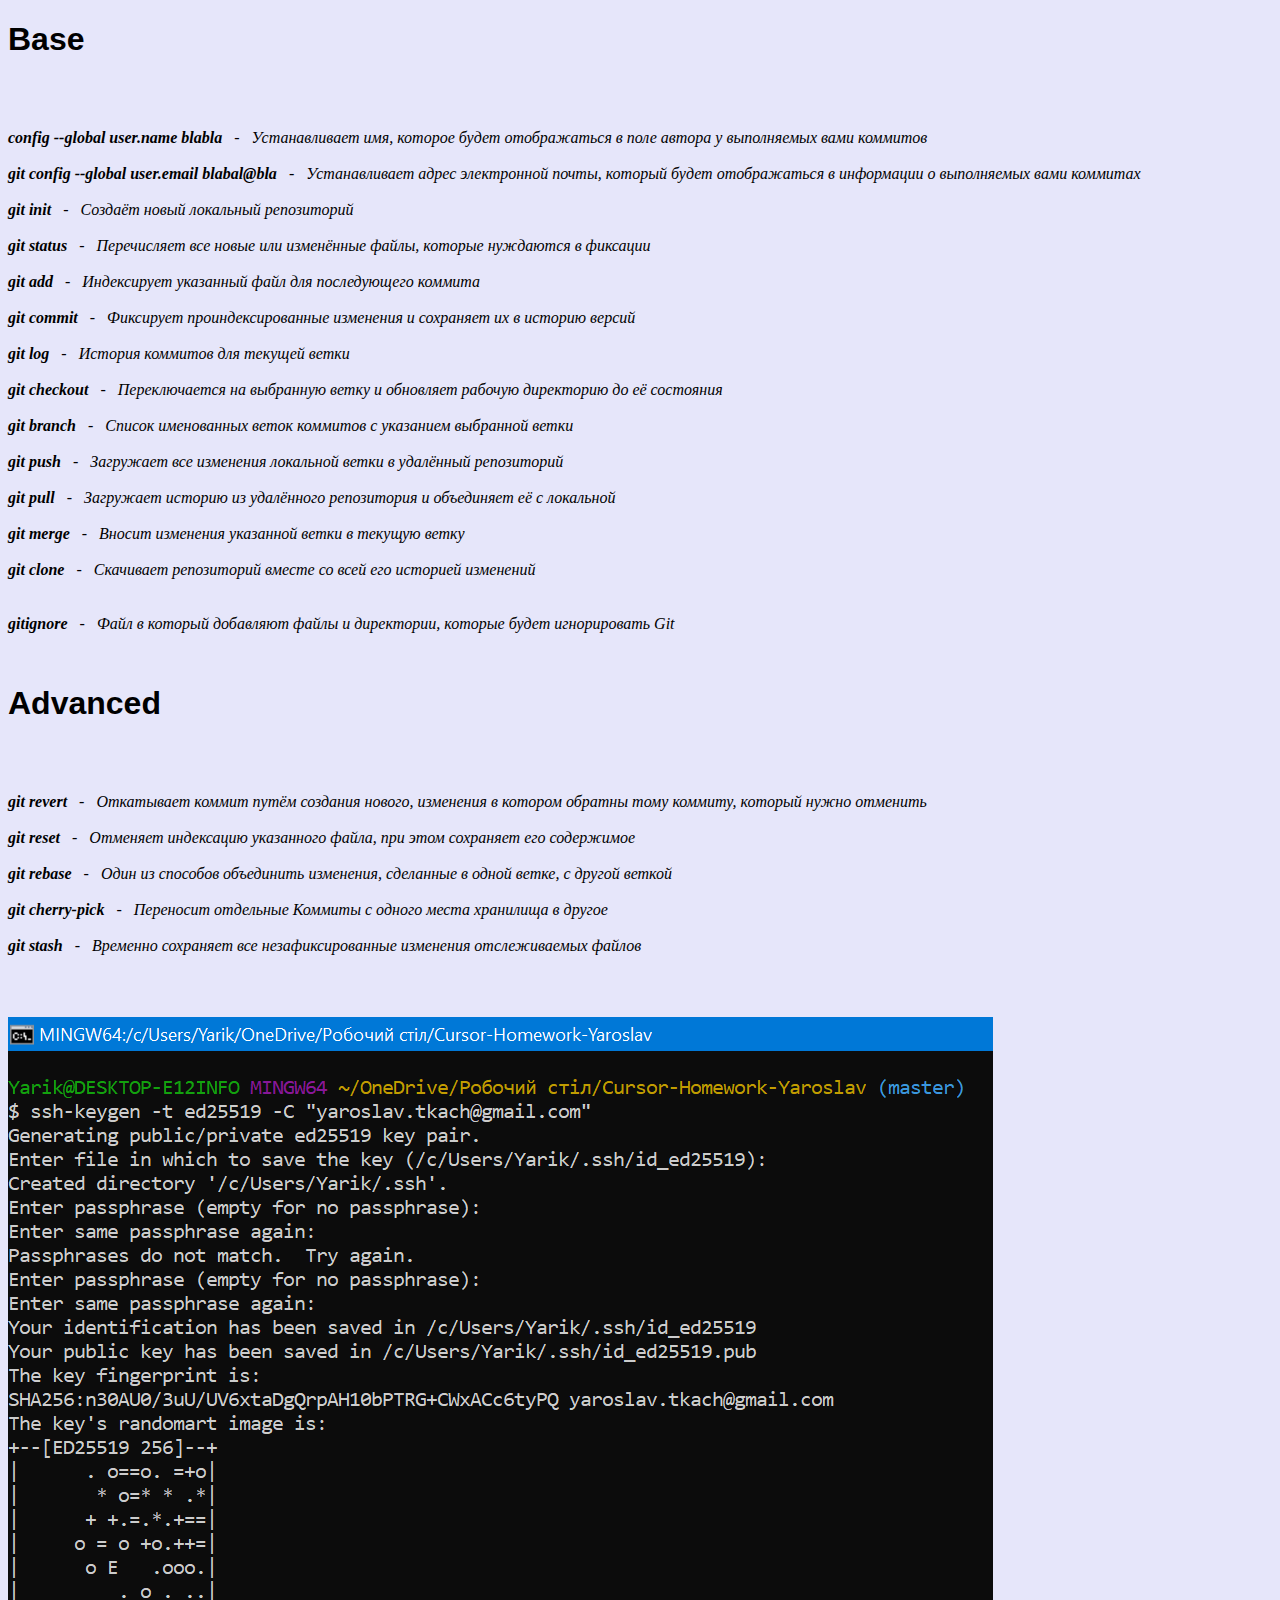
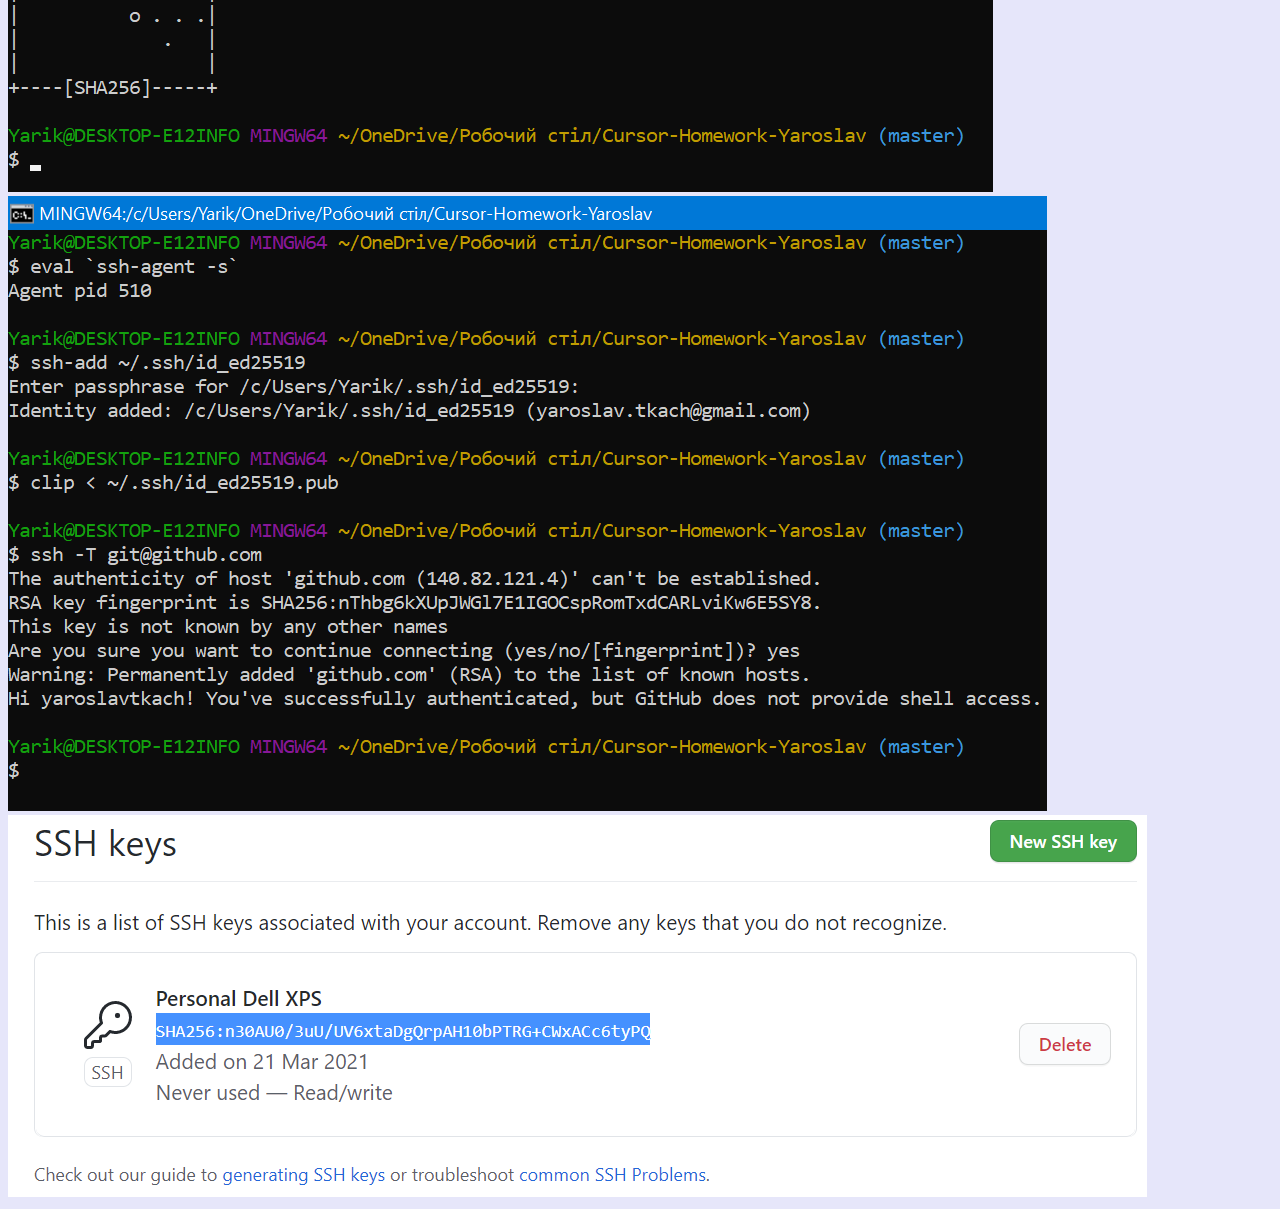
<file: index.html>
<!DOCTYPE html>
<html lang="en">
<head>
    <meta charset="UTF-8">
    <meta http-equiv="X-UA-Compatible" content="IE=edge">
    <meta name="viewport" content="width=device-width, initial-scale=1.0">
    <title>git-cheat-sheet</title>
    <style>
        h1 {
         font-family: Verdana, Arial, Helvetica, sans-serif; /* Рубленый шрифт заголовка */
        } 
        p {
         font-family: 'Times New Roman', Times, serif; /* Шрифт с засечками */
         font-style: italic; /* Курсивное начертание */ 
        }
       </style>
</head>
<body bgcolor="E6E6FA">
<pre>
<h1>Base</h1>
<p>
<b>config --global user.name blabla</b>   -   Устанавливает имя, которое будет отображаться в поле автора у выполняемых вами коммитов

<b>git config --global user.email blabal@bla</b>   -   Устанавливает адрес электронной почты, который будет отображаться в информации о выполняемых вами коммитах

<b>git init</b>   -   Создаёт новый локальный репозиторий

<b>git status</b>   -   Перечисляет все новые или изменённые файлы, которые нуждаются в фиксации

<b>git add</b>   -   Индексирует указанный файл для последующего коммита

<b>git commit</b>   -   Фиксирует проиндексированные изменения и сохраняет их в историю версий

<b>git log</b>   -   История коммитов для текущей ветки

<b>git checkout</b>   -   Переключается на выбранную ветку и обновляет рабочую директорию до её состояния

<b>git branch</b>   -   Список именованных веток коммитов с указанием выбранной ветки

<b>git push</b>   -   Загружает все изменения локальной ветки в удалённый репозиторий

<b>git pull</b>   -   Загружает историю из удалённого репозитория и объединяет её с локальной

<b>git merge</b>   -   Вносит изменения указанной ветки в текущую ветку

<b>git clone</b>   -   Скачивает репозиторий вместе со всей его историей изменений


<b>gitignore</b>   -   Файл в который добавляют файлы и директории, которые будет игнорировать Git
</p>
<h1>Advanced</h1> 
<p>
<b>git revert</b>   -   Откатывает коммит путём создания нового, изменения в котором обратны тому коммиту, который нужно отменить

<b>git reset</b>   -   Отменяет индексацию указанного файла, при этом сохраняет его содержимое

<b>git rebase</b>   -   Один из способов объединить изменения, сделанные в одной ветке, с другой веткой  

<b>git cherry-pick</b>   -   Переносит отдельные Коммиты с одного места хранилища в другое   

<b>git stash</b>   -   Временно сохраняет все незафиксированные изменения отслеживаемых файлов 

</p>
</pre>
<img src="ssh.png">
<img src="ssh1.png">
<img src="SSH keys.png">
</body>
</html>
</file>
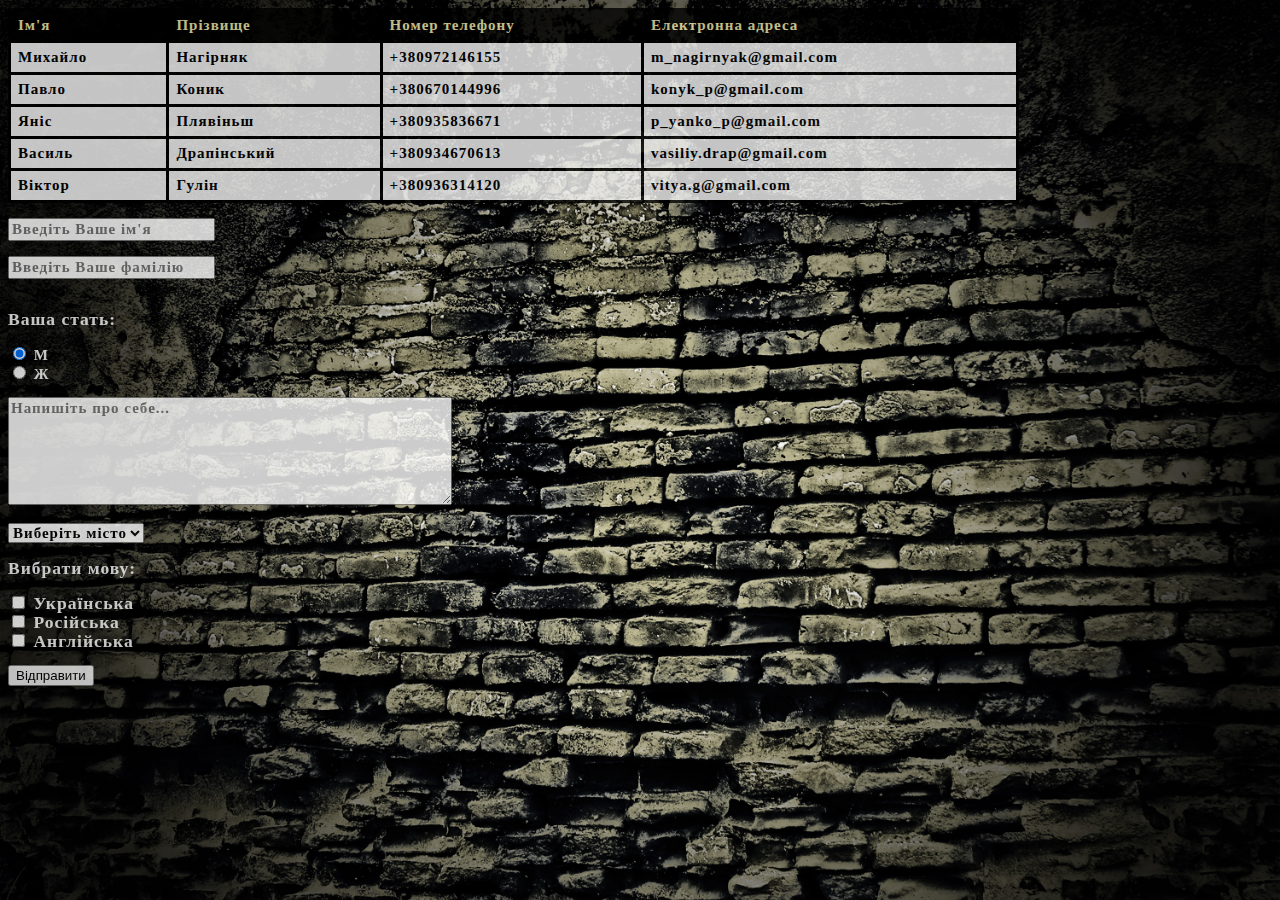
<file: hw-02-html/index.html>
<!DOCTYPE html>
<html lang="en">
<head>
    <meta charset="UTF-8">
    <meta http-equiv="X-UA-Compatible" content="IE=edge">
    <meta name="viewport" content="width=device-width, initial-scale=1.0">
    <title>hw-02-html</title>
    <link rel="stylesheet" href="style.css">
</head>
<body>
    
    <table class="t01"> 
        <tr>
          <th>Ім'я</th>
          <th>Прізвище</th>
          <th>Номер телефону</th>
          <th>Електронна адреса</th>
        </tr>
        <tr>
          <td>Михайло</td>
          <td>Нагірняк</td>
          <td>+380972146155</td>
          <td>m_nagirnyak@gmail.com</td>
        </tr>
        <tr>
            <td>Павло</td>
            <td>Коник</td>
            <td>+380670144996</td>
            <td>konyk_p@gmail.com</td>
          </tr>
          <tr>
            <td>Яніс</td>
            <td>Плявіньш</td>
            <td>+380935836671</td>
            <td>p_yanko_p@gmail.com</td>
          </tr>
          <tr>
            <td>Василь</td>
            <td>Драпінський</td>
            <td>+380934670613</td>
            <td>vasiliy.drap@gmail.com</td>
          </tr>
          <tr>
            <td>Віктор</td>
            <td>Гулін</td>
            <td>+380936314120</td>
            <td>vitya.g@gmail.com</td>
          </tr> 
     </table>  
      
     <p><form action="/action_page.php" method="get">
        <input class="hc"class="c01"type="text" id="fname" placeholder="Введіть Ваше ім'я"><br><br>
        <input class="hc"class="c01"type="text" id="lname" placeholder="Введіть Вашe фамілію"><br><br>
      </form> </p> 

      <h3 class="h"> Ваша стать: </h3>
<p><form action="/action_page.php" method="get">
  <input class="h"type="radio" id="male" name="gender" value="male"
  checked="checked">
  <label class="h" for="male">М</label><br>
  <input class="h" type="radio" id="female" name="gender" value="female">
  <label class="h" for="female">Ж</label><br>
</form></p>

<textarea class="hc"class="c02"name="comment" rows="6" cols="47" placeholder="Напишіть про себе...">
</textarea>

<p><select class="hx"class="c01"name="Сity">
  <option value="choice"selected disabled>Виберіть місто</option>
  <option value="Lviv">Львів</option>
  <option value="Kiev">Київ</option>
  <option value="Kharkiv">Харків</option>
  <option value="Odeіsa">Одеса</option>
  <option value="Other">Інше</option>
</select></p>

<h3 class="h"> Вибрати мову:<h3>
  <form action="/action_page.php" method="get">
    <input class="h"type="checkbox" name="vehicle1" value="Ukrainian">
    <label class="h"for="vehicle1"> Українська</label><br>
    <input class="h"type="checkbox" name="vehicle2" value="Russian">
    <label class="h"for="vehicle2"> Російська</label><br>
    <input class="h"type="checkbox" name="vehicle3" value="English">
    <label class="h"for="vehicle3"> Англійська</label><br><br>
    <button type="submit">Відправити</button>
  
  </form>

</body>
</html>
























</body>
</html>
</file>
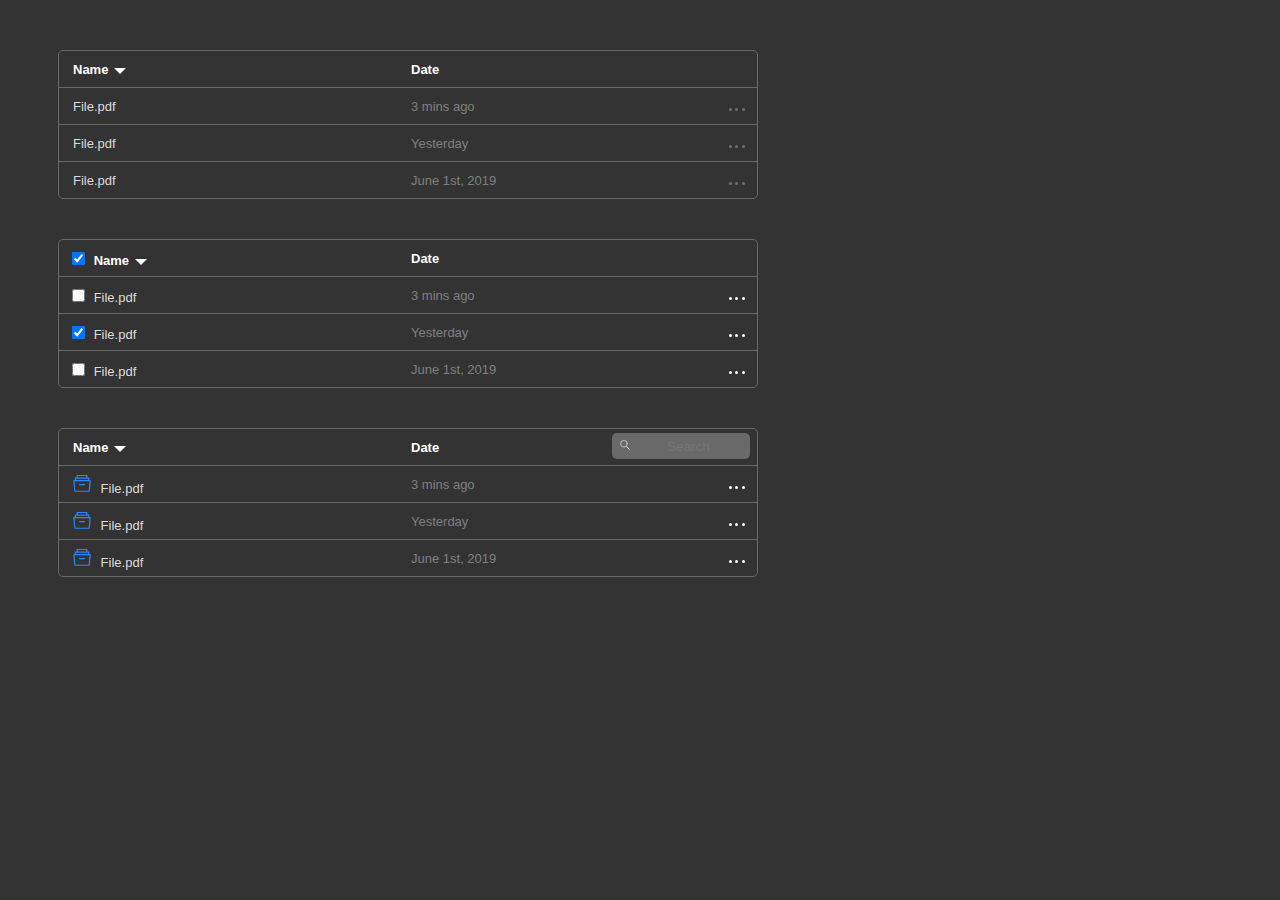
<file: hw-04-css/index.html>
<!DOCTYPE html>
<html lang="en">
<head>
    <meta charset="UTF-8">
    <meta http-equiv="X-UA-Compatible" content="IE=edge">
    <meta name="viewport" content="width=device-width, initial-scale=1.0">
    <title>hw-03-html-css</title>
    <link rel="stylesheet" href="styles.css">
</head>
<body>
    
    <table>
        
        <tr>    
            <th class="column1 backdown">Name <span class="triangle-down"></span> </th> 
            <th>Date</th>
        </tr>

        <tr>
            <td class="backdown">File.pdf</td>
            <td class="text">3 mins ago</td> 
            <td class="column2 ">
                <span class="circle opacity-circle"></span>
                <span class="circle opacity-circle"></span>
                <span class="circle opacity-circle"></span>
            </td>
        </tr> 

        <tr>
            <td class="backdown">File.pdf</td>
            <td class="text">Yesterday</td> 
            <td> 
                <span class="circle opacity-circle"></span>
                <span class="circle opacity-circle"></span>
                <span class="circle opacity-circle"></span>
            </td>
        </tr> 

        <tr>
            <td class="backdown">File.pdf</td>
            <td class="text">June 1st, 2019</td> 
            <td> 
                <span class="circle opacity-circle"></span>
                <span class="circle opacity-circle"></span>
                <span class="circle opacity-circle"></span>
            </td>
        </tr>
        
    </table>

    <table>
        
        <tr>
            <th class="column1">  
                <input type="checkbox" class="check" id="s0" name="s0" checked>
                    <label for="s0">Name</label><span class="triangle-down"></span>
            </th>
            <th>Date</th>
        </tr>
        
        <tr>
            <td>
                <input type="checkbox" class="check" id="s1" name="s1">
                    <label for="s1">File.pdf</label> 
            </td>
            <td class="text">3 mins ago</td> 
            <td class="column2"> 
                <span class="circle"></span>
                <span class="circle"></span>
                <span class="circle"></span>
            </td>
        </tr> 

        <tr>
            <td>
                <input type="checkbox" class="check" id="s2" name="s2" checked>
                    <label for="s2">File.pdf</label>
            </td>
            <td class="text">Yesterday</td>
            <td> 
                <span class="circle"></span>
                <span class="circle"></span>
                <span class="circle"></span>
            </td>
        </tr> 

        <tr>
            <td>
                <input type="checkbox" class="check" id="s3" name="s3">
                    <label for="s3">File.pdf</label>
            </td>
            <td class="text">June 1st, 2019</td> 
            <td> 
                <span class="circle"></span>
                <span class="circle"></span>
                <span class="circle"></span>
            </td>
        </tr>
            
    </table> 

    <table>
        
        <tr>
            <th class="column1 backdown">Name <span class="triangle-down"></span> </th> 
            <th>Date</th> 
            <th>
                <div class="search">
                    <label for="search"> 
                        <input class="search imput-position" type="text" placeholder="       Search"/>
                        <img src="icons/search.svg" alt="search" class="search-position"> 
                    </label>
                </div>
            </th>
        </tr>

        <tr>
            <td> <img src="icons/archive.svg" alt="archive"> File.pdf </td>
            <td class="text">3 mins ago</td> 
            <td class="column2"> 
                <span class="circle"></span>
                <span class="circle"></span>
                <span class="circle"></span>
            </td>
        </tr> 

         <tr>
            <td>  <img src="icons/archive.svg" alt="archive"> File.pdf </td>
            <td class="text">Yesterday</td> 
            <td> 
                <span class="circle"></span>
                <span class="circle"></span>
                <span class="circle"></span>
            </td>
        </tr> 

        <tr>
            <td>  <img src="icons/archive.svg" alt="archive"> File.pdf </td>
            <td class="text">June 1st, 2019</td> 
            <td> 
                <span class="circle"></span>
                <span class="circle"></span>
                <span class="circle"></span>
            </td>
        </tr>

    </table>

</body>
</html>
</file>
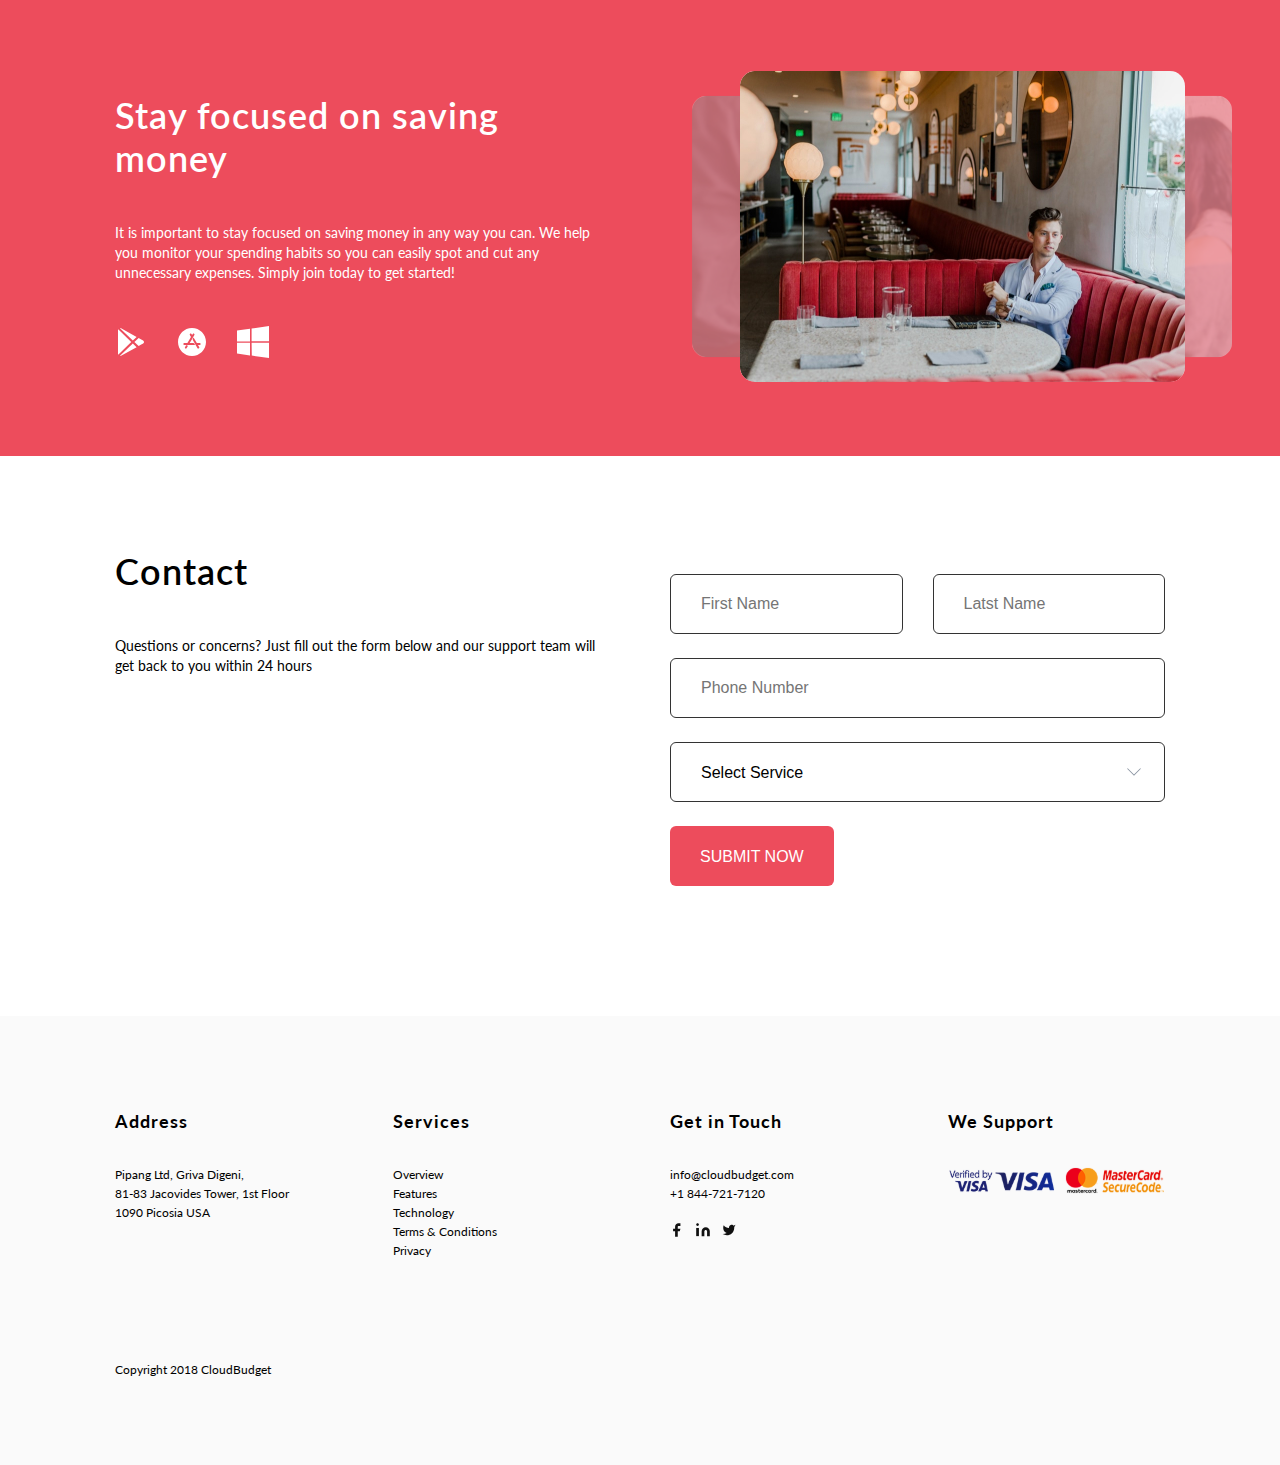
<file: hw-06-block_layout/index.html>
<!DOCTYPE html>
<html lang="en">
<head>
  <meta charset="UTF-8">
  <meta http-equiv="X-UA-Compatible" content="IE=edge">
  <meta name="viewport" content="width=device-width, initial-scale=1.0">
  <link rel="preconnect" href="https://fonts.gstatic.com">
  <link href="https://fonts.googleapis.com/css2?family=Lato&display=swap" rel="stylesheet">
  <link rel="stylesheet" href="styles.css">
  <title>hw-06-block layout</title>
</head>
<body>
  
<header class="header">
  <div class="container">
    <div class="sides">
      <div class="section-title">
        <h2>
          Stay focused on saving money
        </h2>
      </div>
      <p>
        It is important to stay focused on saving money in any way you can. We help you monitor your spending habits so you can easily spot and cut any unnecessary expenses. Simply join today to get started!
      </p>
      <ul class="stores-list">
        <li><a href="https://play.google.com/store/" target="_blank" class="store-icon store-icon-01"></a> </li>
        <li><a href="https://www.apple.com/app-store/" target="_blank" class="store-icon store-icon-02"></a> </li>
        <li><a href="https://www.microsoft.com/uk-ua/store/apps/windows/" target="_blank" class="store-icon store-icon-03"></a> </li>
      </ul>
    </div>
    <div class="sides">
      <div class="slider">
        <div class="slider-item">
          <img src="imgage/clock.jpg" alt="clock">
        </div>
        <div class="slider-item">
          <img src="imgage/friends.jpg" alt="friends">
        </div>
        <div class="slider-item slider-active">
          <img src="imgage/man.jpg" alt="man">
        </div>
      </div>
    </div>
  </div>
</header>

<main>
  <section class="contacts">
    <div class="container">
      <div class="sides">
        <div class="section-title">
          <h2>
            Contact
          </h2>
        </div>
        <p>
          Questions or concerns? Just fill out the form below and our support team will get back to you within 24 hours
        </p>
      </div>
      <div class="sides">
        <form>
          <div class="row">
            <input type="text" placeholder="First Name">
            <input type="text" placeholder="Latst Name">
          </div>
          <input type="text" placeholder="Phone Number">
          <select placeholder="Select Service">
            <option value="0" selected disabled>Select Service</option>
            <option value="1">Service 1</option>
            <option value="2">Service 2</option>
            <option value="3">Service 3</option>
          </select>
          <button type="submit">SUBMIT NOW</button>
        </form>
      </div>
    </div>
  </section>
</main>

<footer>
  <div class="container">
    <div class="sides">
      <h3>
        Address
      </h3>
      <p>
        Pipang Ltd, Griva Digeni,<br>
        81-83 Jacovides Tower, 1st Floor<br>
        1090 Picosia USA
      </p>
    </div>
    <div class="sides">
      <h3>
        Services
      </h3>
      <ul>
        <li>
          <a href="#">Overview</a>
        </li>
        <li>
          <a href="#">Features</a>
        </li>
        <li>
          <a href="#">Technology</a>
        </li>
        <li>
          <a href="#">Terms & Conditions</a>
        </li>
        <li>
          <a href="#">Privacy</a>
        </li>
      </ul>
    </div>
    <div class="sides">
      <h3>
        Get in Touch
      </h3>
      <ul>
        <li>
          <a href="mailto:info@cloudbudget.com">info@cloudbudget.com</a>
        </li>
        <li>
          <a href="tel:+1 844-721-7120">+1 844-721-7120</a>
        </li>
      </ul>
      <ul class="social">
        <li><a href="https://www.facebook.com/" target="_blank" class="social-icon social-icon-01"></a> </li>
        <li><a href="https://www.linkedin.com/" target="_blank" class="social-icon social-icon-02"></a> </li>
        <li><a href="https://twitter.com/" target="_blank" class="social-icon social-icon-03"></a> </li>
      </ul>
    </div>
    <div class="sides">
      <h3>
        We Support
      </h3>
      <div>
        <img src="others-icons/payment-systems.svg" alt="Payment Systems">
      </div>
    </div>
  </div>
  <div class="container container--2">
    <div class="sides">
      <p>Copyright 2018 CloudBudget</p>
    </div>
  </div>
</footer>
</body>
</html>
</file>
<file: hw-02-html/style.css>
table, th, td {
    border: 3px solid black;
    border-collapse: collapse;
    padding: 7px;
    text-align: left; 
   
  }
  .t01 {
    width: 80%;
    background-color: whitesmoke;
  }

  .t01 th {
    color: #EEE8AA;
    background-color: black; }

  body{
    background-image: url(one.jpeg);
    background-repeat: no-repeat;
    background-size: cover;
    line-height: 15px;
    font-weight: bold;
    font-size: 15px;
    letter-spacing: 1px;
    font-family: 'Times New Roman', Times, serif;
    font-style: normal;
    opacity: 0.8;
  }
.c01{
  border: 2px solid black;
  background-color: whitesmoke;
  font-size: 15px;
  }

  .c02 {
    border: 2px solid black;
    background-color: whitesmoke;
}
  .h { 
    color: whitesmoke;
  }
  .hc{
    color: #800000;
    font-weight: bold;
    font-size: 15px;
    letter-spacing: 1px;
    font-family: 'Times New Roman', Times, serif;
    font-style: normal;
  }
  .hx{
    font-weight: bold;
    font-size: 15px;
    letter-spacing: 1px;
    font-family: 'Times New Roman', Times, serif;
    font-style: normal;
  }
</file>
<file: hw-04-css/styles.css>
.triangle-down
{
    width: 0; 
    height: 0; 
    border-left: 6px solid transparent;
    border-right: 6px solid transparent;
    border-top: 6px solid white;
    display: inline; 
    margin-left: 6px;
    position: relative;
    top: 12px;
} 

.circle 
{
    height: 3px;
    width: 3px;
    background-color: white;
    border-radius: 50%;
    display: inline-block;
    margin: 0px;
    position: relative;
    right: -85%
} 

body 
{
    margin-top: 50px;
    background-color: #333333;
    font-family: 'Noto Sans JP', sans-serif;
    font-size: small; 
    color: #DCDCDC;
} 

table 
{
    border: 1px solid #696969;
    border-radius: 5px;
    border-spacing: 0px;
    width: 700px;
    margin-bottom: 40px;
    margin-left: 50px;
} 

th 
{
    text-align: left;
    color: white;
    padding: 3px;
    height: 30px;
}

td 
{
    border-top: 1px solid #696969;
    padding: 3px;
    height: 30px;
} 

.column1 
{
    width: 50%;
} 

.column2 
{
    width: 25%;
} 

.backdown 
{
    padding-left: 14px;
} 

img 
{
   width: 20px;
   margin-right: 5px; 
   margin-left: 10px
} 

.check
{
    margin-right: 5px; 
    margin-left: 10px
} 

.text
{
   color: #808080; 
} 

.opacity-circle
{
    opacity: .3;
}

.search-position
{
    position: relative;
    display: inline-block;
    width: 10px; 
    bottom: 22px; 
    right: 6px;
     
    
} 

.search 
{ 
    box-sizing: border-box;
    padding-left: 30px;
    width: 100%;
    height: 26px;
    border-radius: 5px;
} 

.imput-position
{   background-color: #696969;
    position: relative;
    display: inline-block; 
    bottom: 1px; 
    right: 4px;
    border: none 
    
}
</file>
<file: hw-06-block_layout/styles.css>
body, html{
    margin: 0;
    padding: 0;
    font-family: "Lato", sans-serif;
    font-weight: 400;
    color: #000000;
}

.header{
    background-color:#ED4C5C;
    color: #ffffff;
    padding: 94px 0 95px;
}

.container{
    width: 95%;
    max-width: 1110px;
    margin: 0 auto;
    display: flex;
}

.container--2{
    padding-top: 100px;
}

.section-title{
    margin-bottom: 43px;
}

p{
    font-size: 14px;
    line-height: 20px;
    margin: 0;
    padding: 0;
}

.sides{
    width: 100%;
    padding: 0 30px;
}

.section-title h2{
    font-weight: 600;
    font-size: 36px;
    line-height: 43px;
    letter-spacing: 1px;
    margin: 0;
    padding: 0;
}

.store-icon{
    display: block;
    width: 32px;
    height: 32px;
    background-repeat: no-repeat;
    background-size: contain;
    background-position: 50% 50%;
    transform-origin: 50% 50%;
    transition: all .15s ease-in;
}

.store-icon:hover{
    transform: scale(1.10);
}

.store-icon-01{
    background-image: url(store-icons/google-playstore-icon.svg);
}
.store-icon-02{
    background-image: url(store-icons/apple-appstore-icon.svg);
}
.store-icon-03{
    background-image: url(store-icons/windows-store-icon.svg);
}

.stores-list{
    margin: 43px 0 0;
    padding: 0;
    list-style: none;
}

.stores-list li{
    display: inline-block;
    margin-left: 25px;
}

.stores-list li:first-child{
    margin-left: 0;
}

.slider{
    position: relative;
    width: 100%;
    height: 100%;
}

.slider-item{
    position: absolute;
    top: 50%;
    left: 50%;
    transform-origin: 50% 50%;
    transform: translate(-17%, -50%) scale(0.98);
    z-index: 1;
    opacity: .5;
}

.slider-item:first-child{
    transform: translate(-60%, -50%) scale(0.98);
}

.slider-item.slider-active{
    transform: translate(-40%, -50%);
    z-index: 2;
    opacity: 1;
}

.slider-item img{
    border-radius: 15px;
}

.contacts{
    padding: 94px 0 130px;
}

input, select{
    box-sizing: border-box;
    display: block;
    width: 100%;
    margin: 24px 0;
    height: 60px;
    border-radius: 6px;
    border: 1px solid #333333;
    padding: 0 30px;
    font-size: 16px;
    line-height: 19px;
    outline: none; 
}

.row{
    margin: 24px 0;
    display: flex;
    justify-content: space-between;
}

.row input{
    margin: 0;
    max-width: calc(50% - 15px);
}

button{
    display: inline-block;
    height: 60px;
    margin: 0;
    padding: 0 30px;
    text-transform: uppercase;
    background-color: #ED4C5C;
    color: #ffffff;
    border-radius: 6px;
    border: none;
    font-size: 16px;
    line-height: 19px;
    cursor: pointer;
    transition: all .3s ease-in-out;
}

button:hover{
    background-color: #EE3D1B;
}

.social-icon{
    display: inline-block;
    width: 14px;
    height: 14px;
    background-repeat: no-repeat;
    background-size: contain;
    background-position: 50% 50%;
    transform-origin: 50% 50%;
    transition: all .15s ease-in;
}

.social li{
    margin-right: 12px;
}

.social-icon:hover{
    transform: scale(1.10);
}

.social-icon-01{
    background-image: url(social-icons/facebook.svg);
}
.social-icon-02{
    background-image: url(social-icons/linkedIn.svg);
}
.social-icon-03{
    background-image: url(social-icons/twitter.svg);
}

.social{
    margin: 20px 0 0;
    padding: 0;
    list-style: none;
    display: flex;
}

footer{
    padding: 94px 0 86px;
    background-color: #FAFAFA;
}

footer ul{
    list-style: none;
    margin: 0;
    padding: 0;
}

footer p, footer li, footer a{
    font-size: 12px;
    line-height: 19px;
    text-decoration: none;
    color: #000;
}

footer a:hover{
    text-decoration: underline;
}

h3{
    font-weight: 700;
    font-size: 18px;
    line-height: 22px;
    letter-spacing: 1px;
    margin: 0 0 33px;
}

 select{ 
    appearance: none;
    background: url(others-icons/caret-icon.svg) no-repeat right; 
    background-position-x: calc(100% - 23px); 
}
</file>
